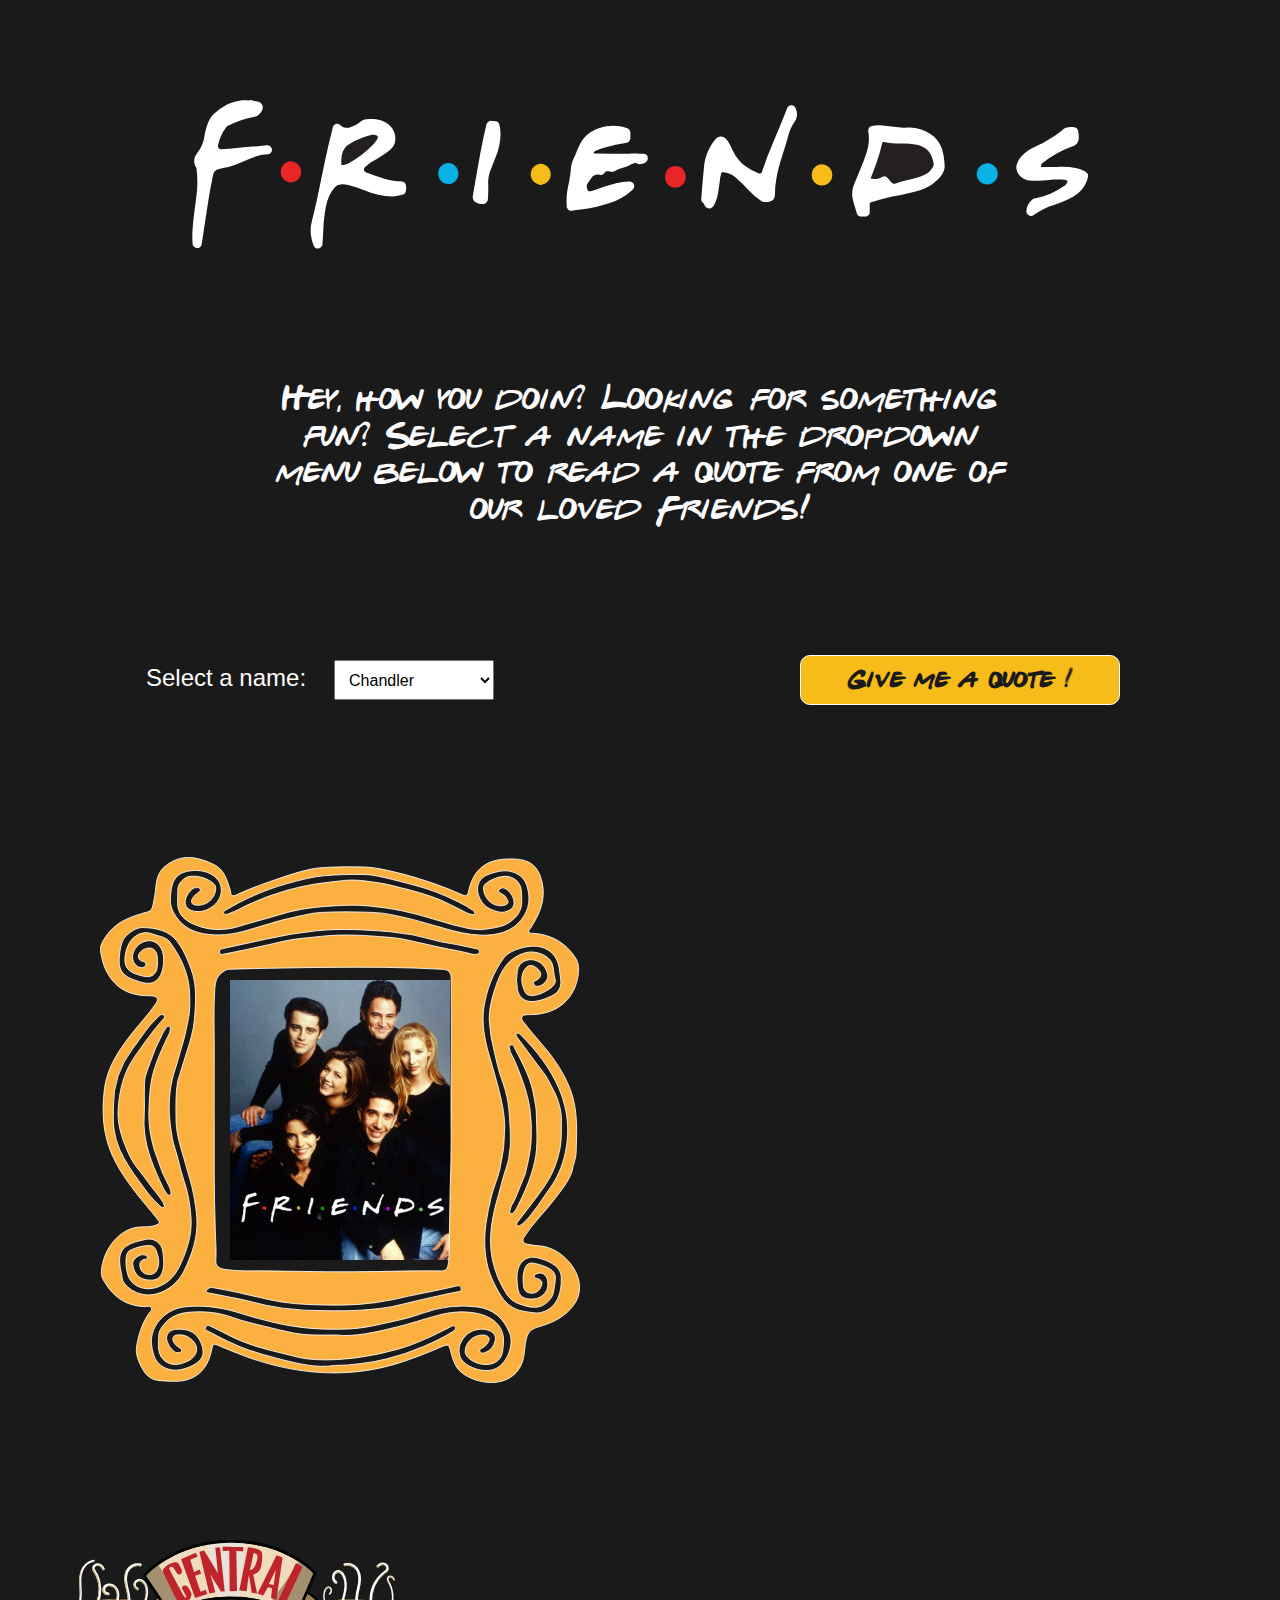
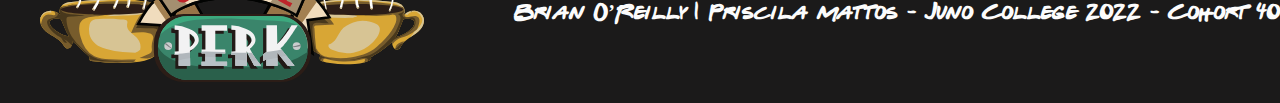
<file: index.html>
<!DOCTYPE html>
<html lang="en">

<head>
    <meta charset="UTF-8">
    <meta http-equiv="X-UA-Compatible" content="IE=edge">
    <meta name="viewport" content="width=<device-width>, initial-scale=1.0">
    <link rel="stylesheet" href="./styles/style.css">
    <title>Friends Quote App</title>
</head>

<body>
    <!--Header-->
    <header>
        <div class="logo">
            <img src="./assets/friendslogo.svg" alt="Friends Logo">
            <p>Hey, how you doin? Looking for something fun? Select a name in the dropdown menu below to read a quote
                from one of our loved Friends!</p>
        </div>

    </header>
    <!--End of Header-->

    <main>
        <!--Character Selection-->
        <section class="wrapper">
            <div class="quote-selection">
                <div class="dropdown">
                    <label for="names" sr-only="true" aria-hidden="true">Select a name:</label>
                    <select name="friends-name" id="friends-name">
                        <option value="Chandler">Chandler</option>
                        <option value="Joey">Joey</option>
                        <option value="Monica">Monica</option>
                        <option value="Phoebe">Phoebe</option>
                        <option value="Rachel">Rachel</option>
                        <option value="Ross">Ross</option>
                    </select>
                </div>

                <div class="random-button">
                    <button>Give me a quote !</i></i></button>
                </div>
        </section>
        <!--End of Character Selection-->

        <!--Quote Section-->
        <section class="quote-section">
            <figure class="doorframe">
                <img class="frame" src="./assets/doorframe.svg" alt="Yellow door frame">
                <img class="friendPhoto" src="./assets/characters/friends.jpg" alt="One of the characters photo">
            </figure>
            <aside class="quotebox">
                <div class="board">


                </div>

            </aside>

        </section>
        <!--End of Quote Section-->

        <div class="wrapper">
            <div class="actor-bio" id="actor-bio">
                <!-- insert actor information from second API call here -->
            </div>
        </div>

        </div>
    </main>
    <!--Footer-->
    <footer>
        <div class="wrapper">
            <figure class="logo-footer">
                <img src="./assets/centralperk.svg" alt="Central Perk Logo">
            </figure>
            <h5>Brian O’Reilly | Priscila Mattos - <a href="https://junocollege.com/">Juno College 2022</a> - Cohort 40
            </h5>
        </div>
    </footer>
    <!--End of Footer-->
    <script type="module" src="./js/app.js"></script>
</body>

</html>
</file>
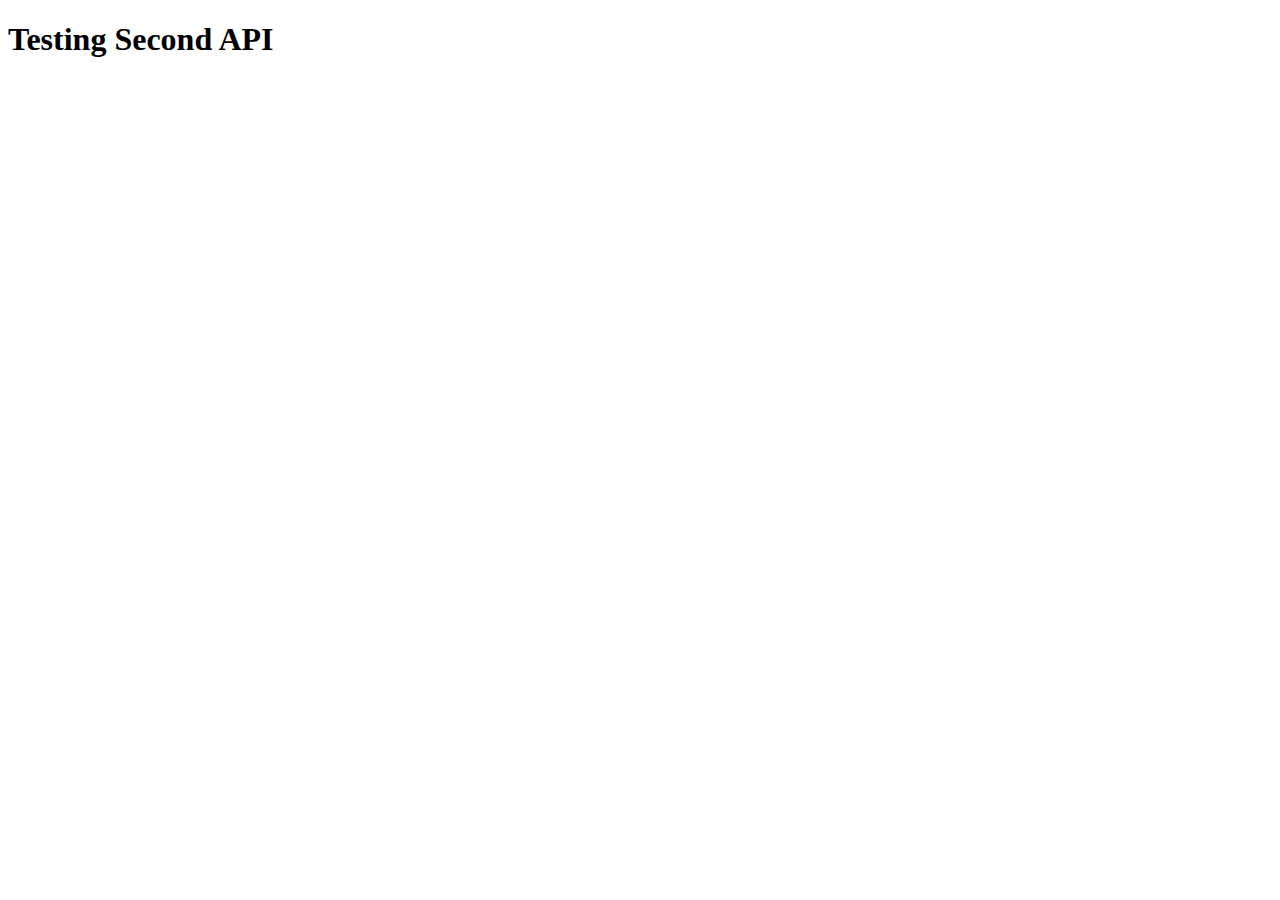
<file: test.html>
<!DOCTYPE html>
<html lang="en">
<head>
  <meta charset="UTF-8">
  <meta http-equiv="X-UA-Compatible" content="IE=edge">
  <meta name="viewport" content="width=device-width, initial-scale=1.0">
  <title>Testing Second API</title>
</head>
<body>
  <h1>Testing Second API</h1>

  <div class="actor-bio" id="actor-bio">
    <!-- insert information here -->
  </div>

<script type="module" src="./js/actor-info.js"></script>

</body>
</html>
</file>
<file: styles/style.css>
html {
  line-height: 1.15;
  -ms-text-size-adjust: 100%;
  -webkit-text-size-adjust: 100%;
}

body {
  margin: 0;
}

article, aside, footer, header, nav, section {
  display: block;
}

h1 {
  font-size: 2em;
  margin: .67em 0;
}

figcaption, figure, main {
  display: block;
}

figure {
  margin: 1em 40px;
}

hr {
  -webkit-box-sizing: content-box;
          box-sizing: content-box;
  height: 0;
  overflow: visible;
}

pre {
  font-family: monospace,monospace;
  font-size: 1em;
}

a {
  background-color: transparent;
  -webkit-text-decoration-skip: objects;
}

abbr[title] {
  border-bottom: none;
  text-decoration: underline;
  -webkit-text-decoration: underline dotted;
          text-decoration: underline dotted;
}

b, strong {
  font-weight: inherit;
}

b, strong {
  font-weight: bolder;
}

code, kbd, samp {
  font-family: monospace,monospace;
  font-size: 1em;
}

dfn {
  font-style: italic;
}

mark {
  background-color: #ff0;
  color: #000;
}

small {
  font-size: 80%;
}

sub, sup {
  font-size: 75%;
  line-height: 0;
  position: relative;
  vertical-align: baseline;
}

sub {
  bottom: -.25em;
}

sup {
  top: -.5em;
}

audio, video {
  display: inline-block;
}

audio:not([controls]) {
  display: none;
  height: 0;
}

img {
  border-style: none;
}

svg:not(:root) {
  overflow: hidden;
}

button, input, optgroup, select, textarea {
  font-family: sans-serif;
  font-size: 100%;
  line-height: 1.15;
  margin: 0;
}

button, input {
  overflow: visible;
}

button, select {
  text-transform: none;
}

button, html [type=button], [type=reset], [type=submit] {
  -webkit-appearance: button;
}

button::-moz-focus-inner, [type=button]::-moz-focus-inner, [type=reset]::-moz-focus-inner, [type=submit]::-moz-focus-inner {
  border-style: none;
  padding: 0;
}

button:-moz-focusring, [type=button]:-moz-focusring, [type=reset]:-moz-focusring, [type=submit]:-moz-focusring {
  outline: 1px dotted ButtonText;
}

fieldset {
  padding: .35em .75em .625em;
}

legend {
  -webkit-box-sizing: border-box;
          box-sizing: border-box;
  color: inherit;
  display: table;
  max-width: 100%;
  padding: 0;
  white-space: normal;
}

progress {
  display: inline-block;
  vertical-align: baseline;
}

textarea {
  overflow: auto;
}

[type=checkbox], [type=radio] {
  -webkit-box-sizing: border-box;
          box-sizing: border-box;
  padding: 0;
}

[type=number]::-webkit-inner-spin-button, [type=number]::-webkit-outer-spin-button {
  height: auto;
}

[type=search] {
  -webkit-appearance: textfield;
  outline-offset: -2px;
}

[type=search]::-webkit-search-cancel-button, [type=search]::-webkit-search-decoration {
  -webkit-appearance: none;
}

::-webkit-file-upload-button {
  -webkit-appearance: button;
  font: inherit;
}

details, menu {
  display: block;
}

summary {
  display: list-item;
}

canvas {
  display: inline-block;
}

template {
  display: none;
}

[hidden] {
  display: none;
}

.clearfix:after {
  visibility: hidden;
  display: block;
  font-size: 0;
  content: '';
  clear: both;
  height: 0;
}

html {
  -webkit-box-sizing: border-box;
  box-sizing: border-box;
}

*, *:before, *:after {
  -webkit-box-sizing: inherit;
          box-sizing: inherit;
}

.sr-only {
  position: absolute;
  width: 1px;
  height: 1px;
  margin: -1px;
  border: 0;
  padding: 0;
  white-space: nowrap;
  -webkit-clip-path: inset(100%);
          clip-path: inset(100%);
  clip: rect(0 0 0 0);
  overflow: hidden;
}

body {
  background-color: #1b1a1a;
  height: 100vh;
}

.wrapper {
  max-width: 80rem;
  margin: 0 auto;
  display: -webkit-box;
  display: -ms-flexbox;
  display: flex;
  -webkit-box-align: center;
      -ms-flex-align: center;
          align-items: center;
}

@font-face {
  font-family: "Friends";
  src: url("../assets/GABRWFFR.TTF"), url("../assets/gabrwffr-webfont.woff"), url("../assets/gabrwffr-webfont.woff2");
}

header .logo {
  width: 100%;
  height: 35rem;
  display: -webkit-box;
  display: -ms-flexbox;
  display: flex;
  -webkit-box-orient: vertical;
  -webkit-box-direction: normal;
      -ms-flex-direction: column;
          flex-direction: column;
  -webkit-box-align: center;
      -ms-flex-align: center;
          align-items: center;
  -webkit-box-pack: center;
      -ms-flex-pack: center;
          justify-content: center;
}

header .logo img {
  width: 70%;
  height: 70%;
}

header .logo p {
  text-align: center;
  font-size: 2rem;
  color: #fcfcfc;
  font-family: "Friends";
  max-width: 60%;
  text-align: center;
}

.quote-selection {
  width: 100%;
  height: 15rem;
  display: -webkit-box;
  display: -ms-flexbox;
  display: flex;
  -webkit-box-pack: space-evenly;
      -ms-flex-pack: space-evenly;
          justify-content: space-evenly;
  -webkit-box-align: center;
      -ms-flex-align: center;
          align-items: center;
}

.quote-selection .dropdown {
  width: 50%;
  text-align: center;
}

.quote-selection .dropdown label {
  color: #fcfcfc;
  font-size: 1.5rem;
  font-family: "Roboto", sans-serif;
  padding-right: 1.5rem;
}

.quote-selection .dropdown select {
  width: 10rem;
  padding-left: 0.625rem;
  height: 2.5rem;
}

.quote-selection .random-button {
  width: 50%;
  text-align: center;
}

.quote-selection .random-button button {
  background-color: #f8bc1a;
  color: #1b1a1a;
  width: 20rem;
  height: 3.12rem;
  border-radius: 0.625rem;
  border: 1px solid #fcfcfc;
  font-weight: bold;
  font-size: 1.5rem;
  cursor: pointer;
  font-family: "Friends";
}

.quote-selection .random-button button i {
  color: #1b1a1a;
  padding-left: 0.625rem;
}

.quote-selection .random-button button:hover {
  background-color: #e2a600;
}

.quote-section {
  display: -webkit-box;
  display: -ms-flexbox;
  display: flex;
  -webkit-box-align: center;
      -ms-flex-align: center;
          align-items: center;
  max-width: 1280px;
  margin: 0 auto;
  height: 40rem;
}

.quote-section .doorframe {
  position: relative;
  width: 50%;
  height: 30vh;
  display: -webkit-box;
  display: -ms-flexbox;
  display: flex;
  -webkit-box-align: center;
      -ms-flex-align: center;
          align-items: center;
  -webkit-box-pack: center;
      -ms-flex-pack: center;
          justify-content: center;
}

.quote-section .doorframe .frame {
  position: absolute;
  z-index: 5;
  width: 80%;
  height: auto;
}

.quote-section .doorframe .friendPhoto {
  z-index: 1;
  position: absolute;
  width: 220px;
  height: 280px;
  -o-object-fit: cover;
     object-fit: cover;
  -o-object-position: 100% 0;
     object-position: 100% 0;
}

.quote-section .quotebox {
  height: auto;
  width: 50%;
}

.quote-section .quotebox .board {
  background-color: #1b1a1a;
  border-radius: 0.625rem;
  width: 90%;
  display: -webkit-box;
  display: -ms-flexbox;
  display: flex;
  -webkit-box-align: center;
      -ms-flex-align: center;
          align-items: center;
}

.quote-section .quotebox .board p {
  font-family: "Friends";
  color: #fcfcfc;
  padding: 2rem;
  font-size: 2rem;
}

.actor-bio {
  width: 90%;
  margin: 2rem auto;
  padding: 10px 10px;
}

.actor-bio .actorInfoDiv {
  width: 90%;
  border: 3px solid #fcfcfc;
  padding: 2rem;
}

.actor-bio h3 {
  color: #f8bc1a;
  font-family: "Friends";
  font-size: 1.5rem;
}

.actor-bio p {
  color: #fcfcfc;
  font-family: "Roboto", sans-serif;
  font-size: 1rem;
}

footer {
  width: 100%;
  bottom: 0;
  position: relative;
}

footer .wrapper {
  -webkit-box-pack: justify;
      -ms-flex-pack: justify;
          justify-content: space-between;
}

footer .logo-footer {
  width: 30%;
  height: auto;
}

footer h5,
footer a {
  font-size: 20px;
  text-align: center;
  color: #fcfcfc;
  font-family: "Friends";
}

footer h5:link,
footer a:link {
  color: #fcfcfc;
  text-decoration: none;
}

@media (min-width: 700px) and (max-width: 840px) {
  .quote-section .doorframe .friendPhoto {
    width: 11.25rem;
    height: 11.875rem;
  }
}

@media (max-width: 699px) {
  header .logo {
    height: auto;
  }
  header .logo p {
    max-width: 100%;
    font-size: 1.5rem;
  }
  .quote-selection {
    -webkit-box-orient: vertical;
    -webkit-box-direction: normal;
        -ms-flex-direction: column;
            flex-direction: column;
  }
  .quote-selection .random-button {
    width: 100%;
  }
  .quote-selection .dropdown {
    width: 100%;
  }
  .quote-section {
    margin: 10rem 0 1.875rem 0;
    -webkit-box-orient: vertical;
    -webkit-box-direction: normal;
        -ms-flex-direction: column;
            flex-direction: column;
  }
  .quote-section .quotebox {
    width: 100%;
  }
  .quote-section .quotebox .board {
    width: 100%;
    margin-top: 4rem;
  }
  .quote-section .doorframe {
    width: 100%;
  }
  .quote-section .doorframe .friendPhoto {
    max-width: 9.8rem;
    height: 12.5rem;
  }
  footer .wrapper {
    -webkit-box-orient: vertical;
    -webkit-box-direction: reverse;
        -ms-flex-direction: column-reverse;
            flex-direction: column-reverse;
  }
  footer h5 {
    font-size: 0.813rem;
  }
}

@media (max-width: 540px) {
  .quote-section {
    margin-top: 5rem;
  }
}
</file>
